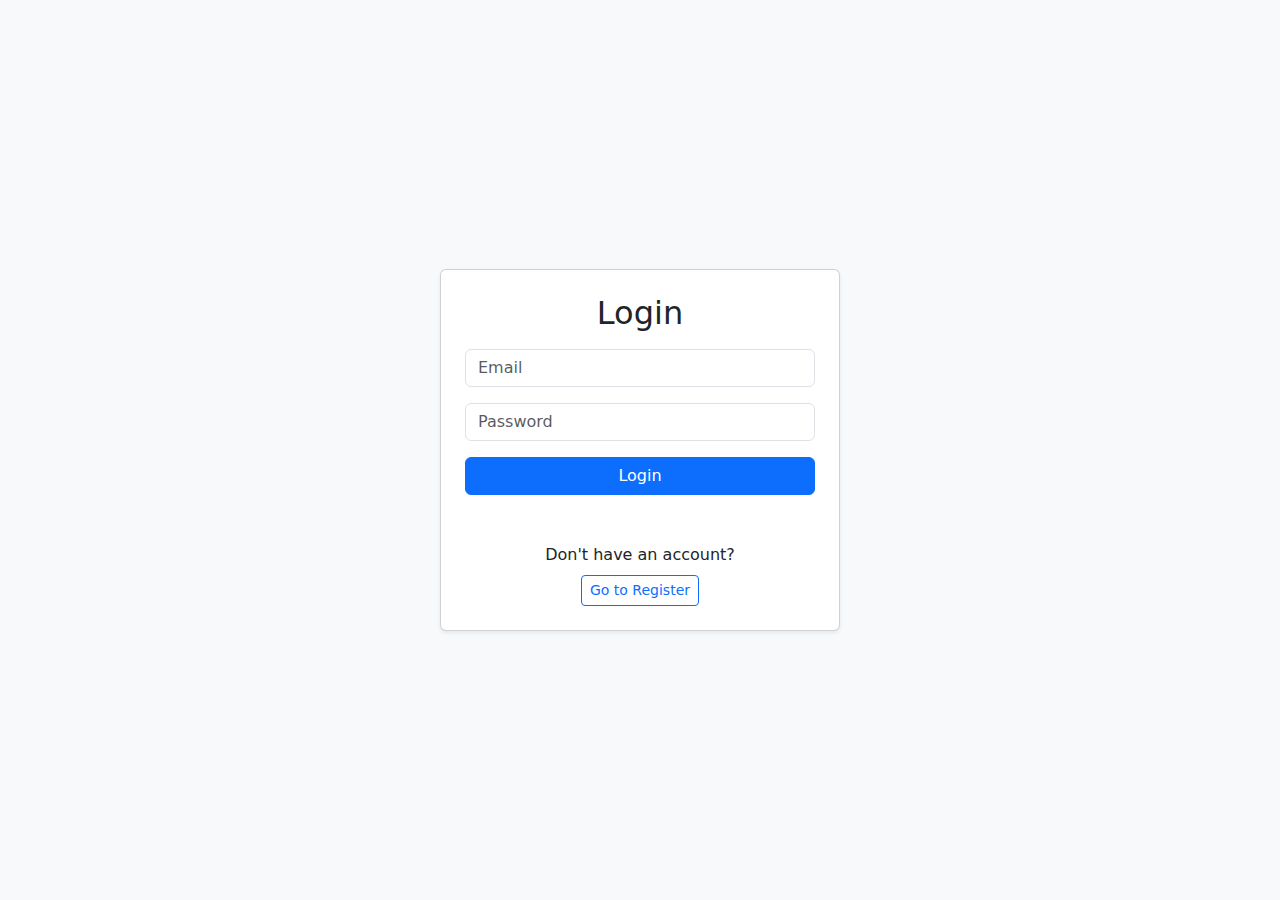
<file: frontend/login.html>
<!DOCTYPE html>
<html lang="en">
<head>
  <meta charset="UTF-8" />
  <title>Login</title>
  <link
    href="https://cdn.jsdelivr.net/npm/bootstrap@5.3.3/dist/css/bootstrap.min.css"
    rel="stylesheet"
  />
</head>
<body class="d-flex align-items-center justify-content-center vh-100 bg-light">
  <div class="card p-4 shadow-sm" style="max-width: 400px; width: 100%;">
    <h2 class="mb-3 text-center">Login</h2>
    <form id="login-form">
      <div class="mb-3">
        <input type="email" id="email" class="form-control" placeholder="Email" required />
      </div>
      <div class="mb-3">
        <input type="password" id="password" class="form-control" placeholder="Password" required />
      </div>
      <button type="submit" class="btn btn-primary w-100">Login</button>
    </form>
    <p id="login-msg" class="mt-3 text-danger text-center"></p>
    
    <!-- Register Button -->
    <div class="mt-3 text-center">
      <span>Don't have an account?</span><br />
      <a href="register.html" class="btn btn-outline-primary btn-sm mt-2">Go to Register</a>
    </div>
  </div>

  <script src="app.js"></script>
</body>
</html>
</file>
